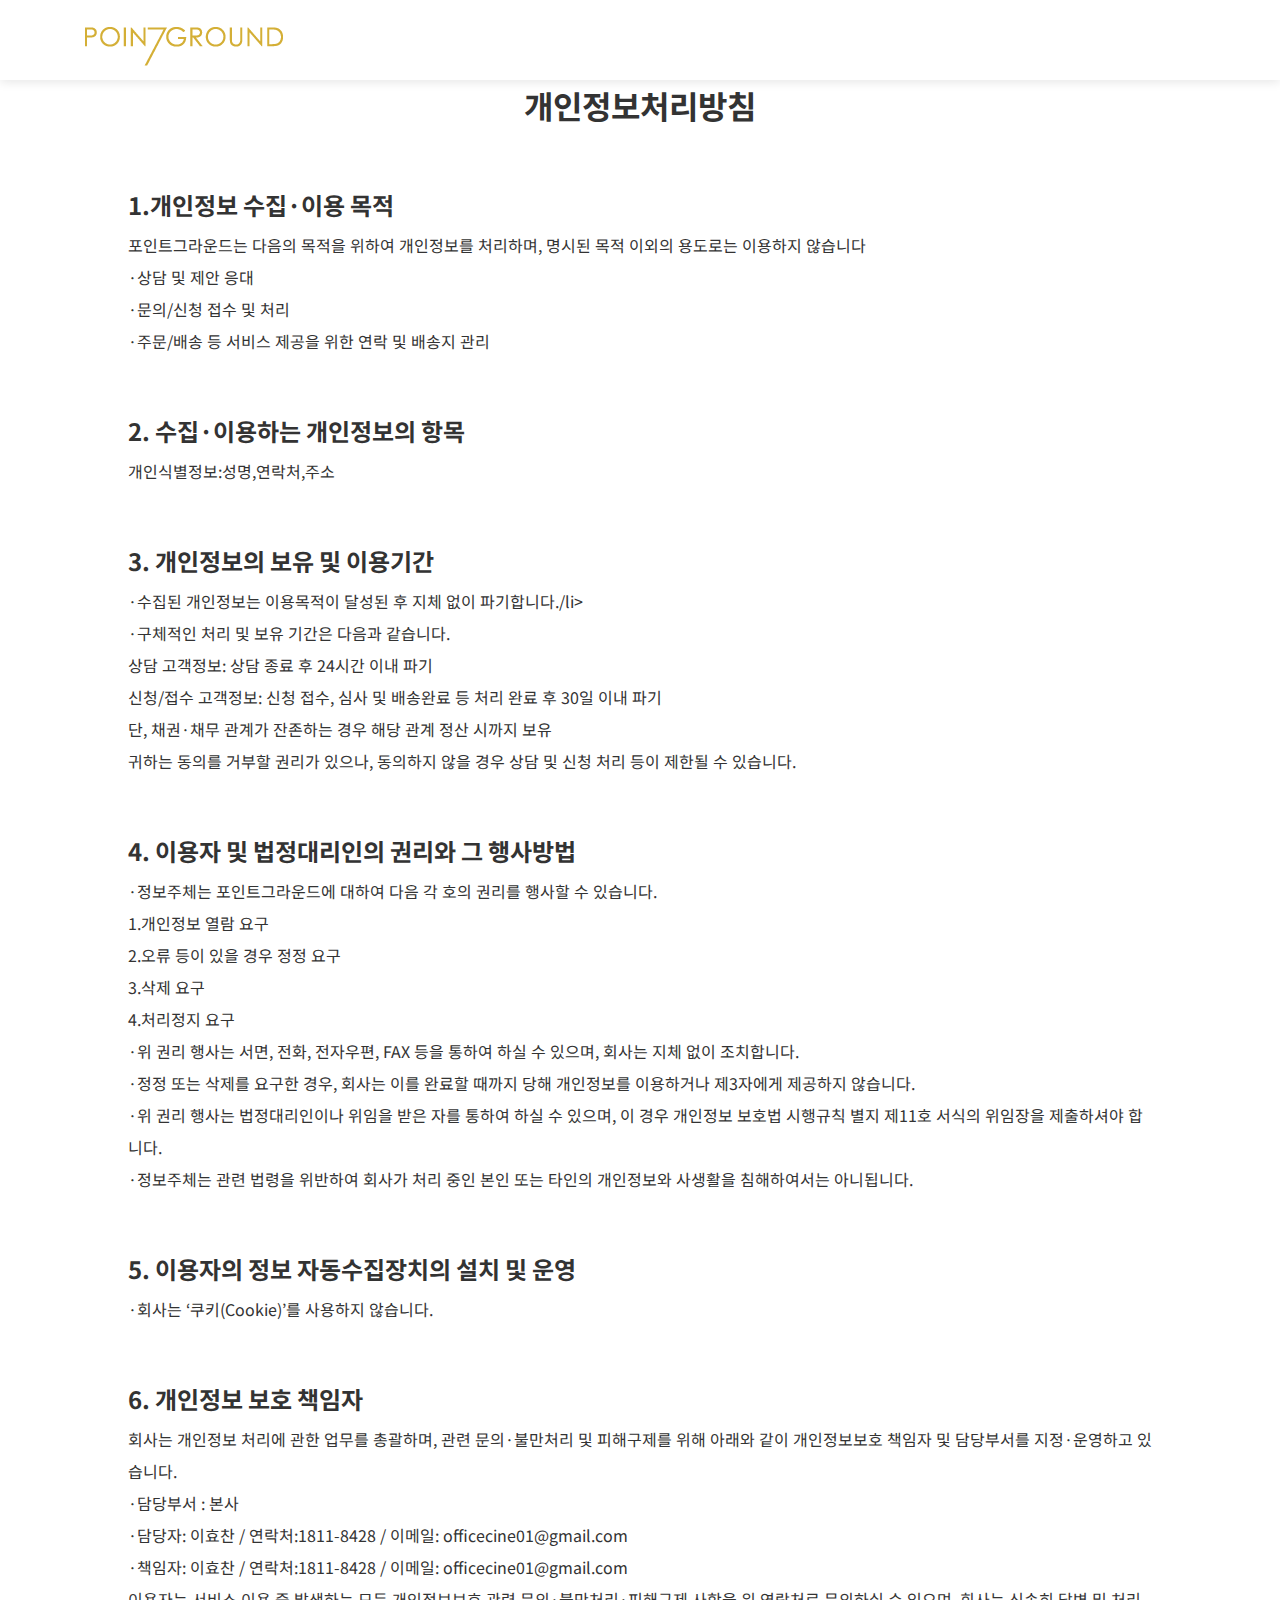
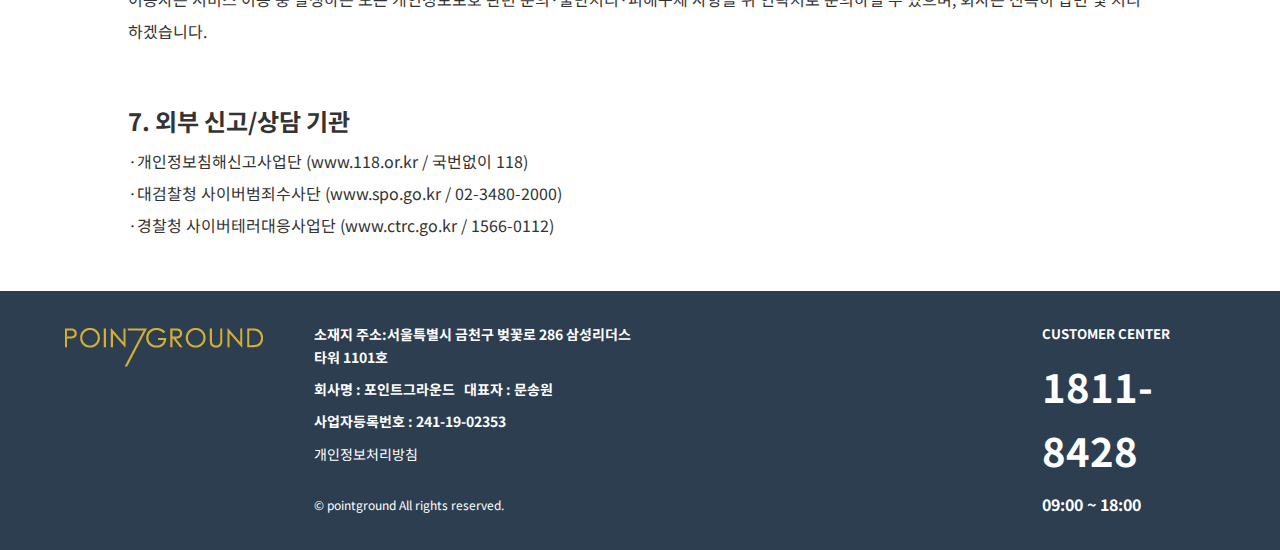
<file: information.html>
<!DOCTYPE html>
<html lang="en">
    <head>
        <meta charset="UTF-8" />
        <meta name="viewport" content="width=device-width, initial-scale=1.0" />
        <link rel="stylesheet" href="infostyle.css" />
        <link rel="icon" href="images/icon.png" />
        <title>POINTGROUND</title>
    </head>
    <body>
        <header class="header">
            <div class="container">
                <a href="index.html"
                    ><h1 class="logo"><img src="images/logo.png" alt="" /></h1
                ></a>
            </div>
        </header>
        <div class="content">
            <div class="content-title">
                <h1>개인정보처리방침</h1>
            </div>
            <div class="content-text1 content-text">
                <h2>1.개인정보 수집·이용 목적</h2>
                <p>
                    포인트그라운드는 다음의 목적을 위하여 개인정보를 처리하며,
                    명시된 목적 이외의 용도로는 이용하지 않습니다
                </p>
                <ul class="text-list">
                    <li>·상담 및 제안 응대</li>
                    <li>·문의/신청 접수 및 처리</li>
                    <li>
                        ·주문/배송 등 서비스 제공을 위한 연락 및 배송지 관리
                    </li>
                </ul>
            </div>
            <div class="content-text2 content-text">
                <h2>2. 수집·이용하는 개인정보의 항목</h2>
                <p>개인식별정보:성명,연락처,주소</p>
            </div>
            <div class="content-text3 content-text">
                <h2>3. 개인정보의 보유 및 이용기간</h2>
                <ul class="text-list">
                    <li>
                        ·수집된 개인정보는 이용목적이 달성된 후 지체 없이
                        파기합니다./li>
                    </li>
                    <li>·구체적인 처리 및 보유 기간은 다음과 같습니다.</li>
                    <li>상담 고객정보: 상담 종료 후 24시간 이내 파기</li>
                    <li>
                        신청/접수 고객정보: 신청 접수, 심사 및 배송완료 등 처리
                        완료 후 30일 이내 파기
                    </li>
                    <li>
                        단, 채권·채무 관계가 잔존하는 경우 해당 관계 정산 시까지
                        보유
                    </li>
                </ul>
                <p>
                    귀하는 동의를 거부할 권리가 있으나, 동의하지 않을 경우 상담
                    및 신청 처리 등이 제한될 수 있습니다.
                </p>
            </div>
            <div class="content-text4 content-text">
                <h2>4. 이용자 및 법정대리인의 권리와 그 행사방법</h2>
                <ul class="text-list">
                    <li>
                        ·정보주체는 포인트그라운드에 대하여 다음 각 호의 권리를
                        행사할 수 있습니다.
                    </li>
                    <li>1.개인정보 열람 요구</li>
                    <li>2.오류 등이 있을 경우 정정 요구</li>
                    <li>3.삭제 요구</li>
                    <li>4.처리정지 요구</li>
                    <li>
                        ·위 권리 행사는 서면, 전화, 전자우편, FAX 등을 통하여
                        하실 수 있으며, 회사는 지체 없이 조치합니다.
                    </li>
                    <li>
                        ·정정 또는 삭제를 요구한 경우, 회사는 이를 완료할 때까지
                        당해 개인정보를 이용하거나 제3자에게 제공하지 않습니다.
                    </li>
                    <li>
                        ·위 권리 행사는 법정대리인이나 위임을 받은 자를 통하여
                        하실 수 있으며, 이 경우 개인정보 보호법 시행규칙 별지
                        제11호 서식의 위임장을 제출하셔야 합니다.
                    </li>
                    <li>
                        ·정보주체는 관련 법령을 위반하여 회사가 처리 중인 본인
                        또는 타인의 개인정보와 사생활을 침해하여서는 아니됩니다.
                    </li>
                </ul>
            </div>
            <div class="content-text5 content-text">
                <h2>5. 이용자의 정보 자동수집장치의 설치 및 운영</h2>
                <p>·회사는 ‘쿠키(Cookie)’를 사용하지 않습니다.</p>
            </div>
            <div class="content-text6 content-text">
                <h2>6. 개인정보 보호 책임자</h2>
                <p>
                    회사는 개인정보 처리에 관한 업무를 총괄하며, 관련
                    문의·불만처리 및 피해구제를 위해 아래와 같이 개인정보보호
                    책임자 및 담당부서를 지정·운영하고 있습니다.
                </p>
                <ul class="text-list">
                    <li>·담당부서 : 본사</li>
                    <li>
                        ·담당자: 이효찬 / 연락처:1811-8428 / 이메일:
                        officecine01@gmail.com
                    </li>
                    <li>
                        ·책임자: 이효찬 / 연락처:1811-8428 / 이메일:
                        officecine01@gmail.com
                    </li>
                </ul>
                <p>
                    이용자는 서비스 이용 중 발생하는 모든 개인정보보호 관련
                    문의·불만처리·피해구제 사항을 위 연락처로 문의하실 수
                    있으며, 회사는 신속히 답변 및 처리하겠습니다.
                </p>
            </div>
            <div class="content-text7 content-text">
                <h2>7. 외부 신고/상담 기관</h2>

                <ul class="text-list">
                    <li>
                        ·개인정보침해신고사업단 (www.118.or.kr / 국번없이 118)
                    </li>
                    <li>
                        ·대검찰청 사이버범죄수사단 (www.spo.go.kr /
                        02-3480-2000)
                    </li>
                    <li>
                        ·경찰청 사이버테러대응사업단 (www.ctrc.go.kr /
                        1566-0112)
                    </li>
                </ul>
            </div>
        </div>

        <footer class="footer">
            <div class="footer-box">
                <div class="footer-logo">
                    <a href="index.html"
                        ><img src="images/logo.png" alt=""
                    /></a>
                </div>
                <div class="footer-text">
                    <h3>
                        소재지 주소:서울특별시 금천구 벚꽃로 286 삼성리더스타워
                        1101호
                    </h3>
                    <h4>회사명 : 포인트그라운드   대표자 : 문송원</h4>
                    <h5>사업자등록번호 : 241-19-02353</h5>
                    <a href="information.html">개인정보처리방침</a>
                    <p>&copy; pointground All rights reserved.</p>
                </div>
                <div class="footer-num">
                    <h5>CUSTOMER CENTER</h5>
                    <h2>1811-8428</h2>
                    <h4>09:00 ~ 18:00</h4>
                </div>
            </div>
        </footer>
        <script src="script.js"></script>
    </body>
</html>
</file>
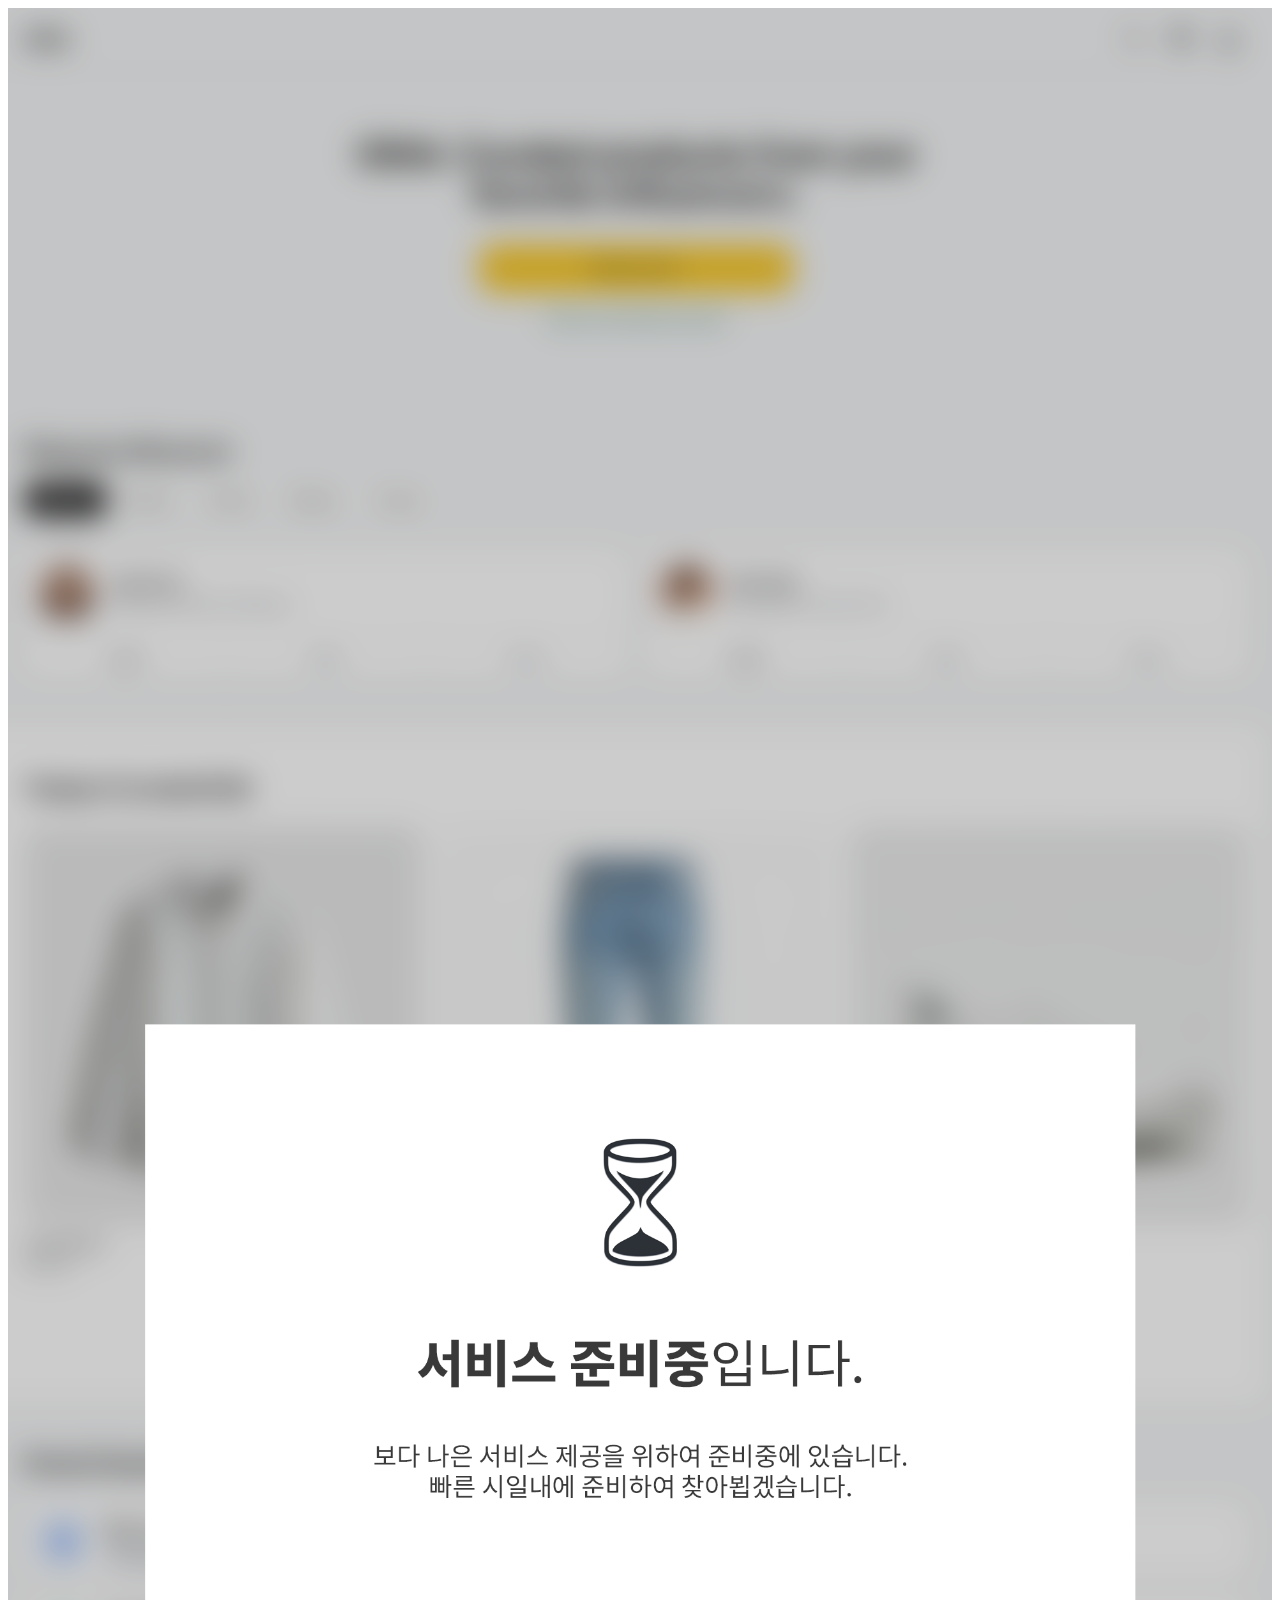
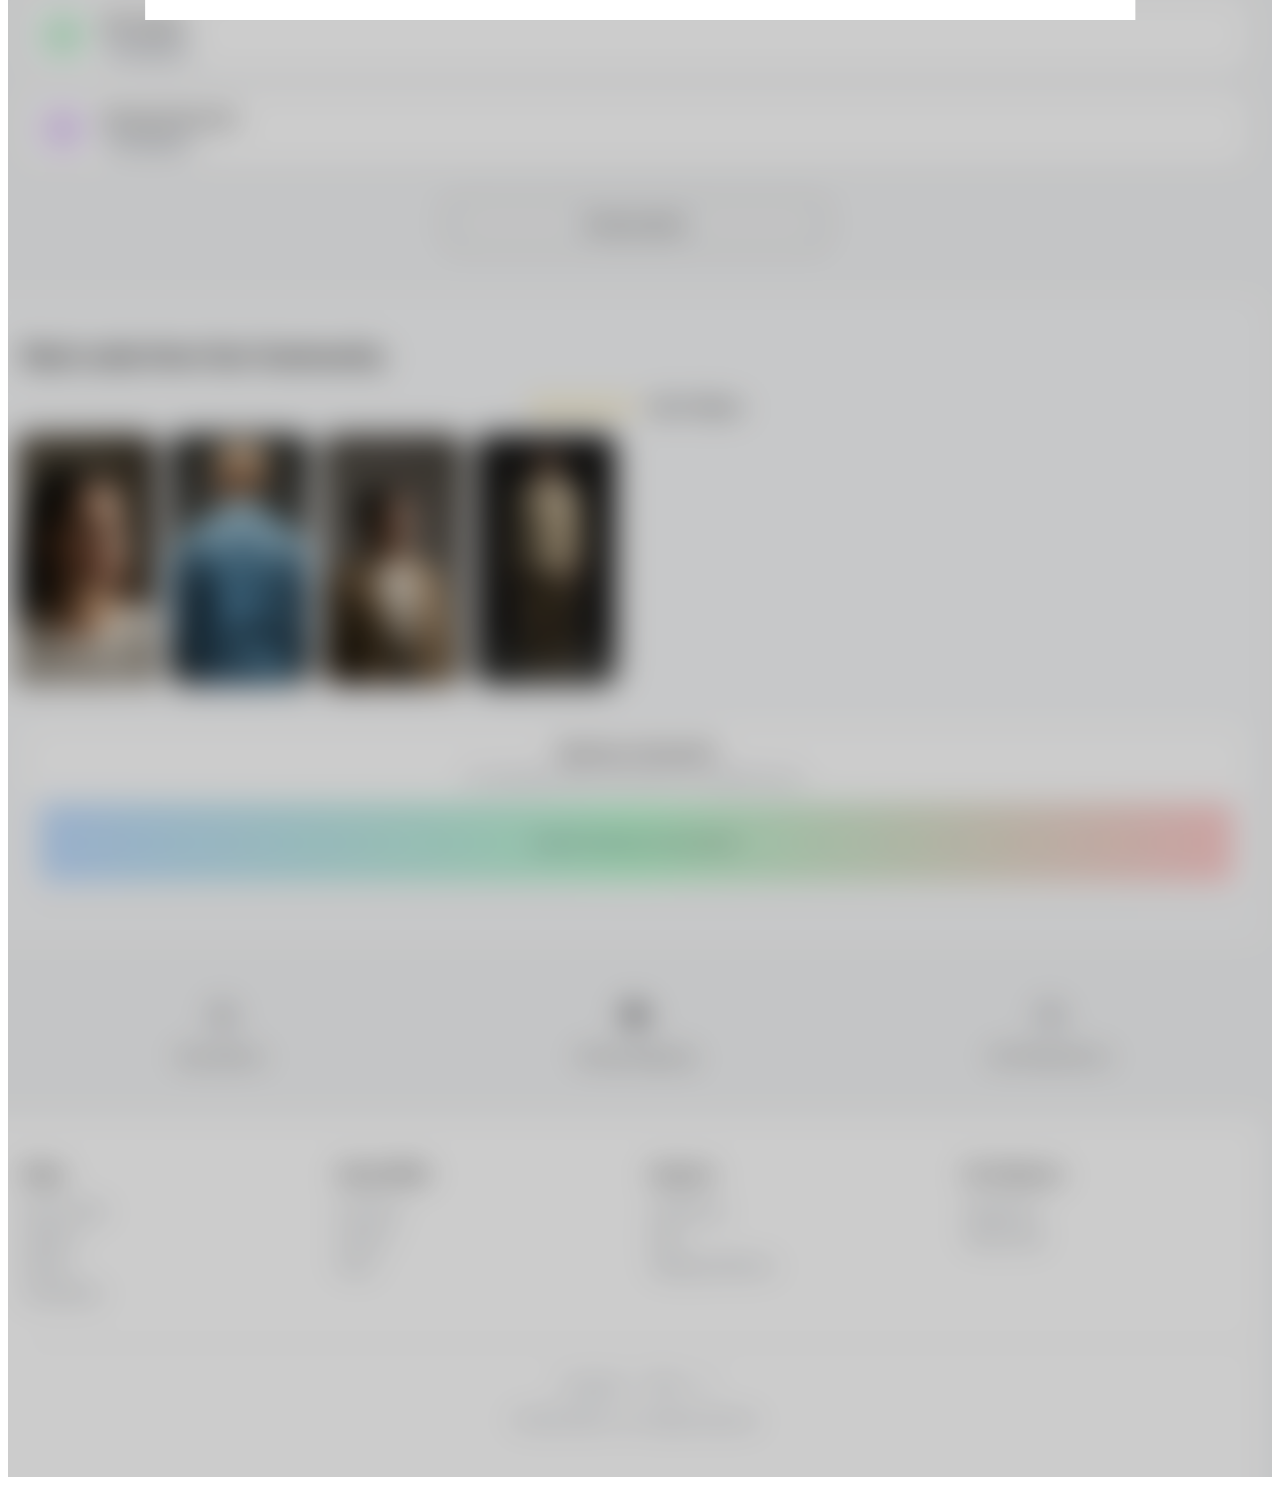
<file: loading.html>
<!DOCTYPE html>
<html lang="en">
    <head>
        <meta charset="UTF-8" />
        <meta name="viewport" content="width=device-width, initial-scale=1.0" />
        <title>Document</title>
    </head>
    <style>
        img {
            vertical-align: top;
        }
        .wrap {
            width: 100%;
        }
        img {
            width: 100%;
        }
    </style>
    <body>
        <div class="wrap">
            <img src="images/fullimage.png" alt="" />
        </div>
    </body>
</html>
</file>
<file: infostyle.css>
@import url("https://fonts.googleapis.com/css2?family=Noto+Sans+KR:wght@100..900&display=swap");
* {
    margin: 0;
    padding: 0;
    box-sizing: border-box;
}
a {
    text-decoration: none;
    color: inherit;
}
body {
    font-family: "Noto Sans KR", sans-serif;
    line-height: 1.6;
    color: #333;
}
li {
    list-style: none;
}
/* 헤더 */
.header {
    background: #fff;
    box-shadow: 0 2px 10px rgba(0, 0, 0, 0.1);
    width: 100%;
    top: 0;
}
.reserch-btn {
    padding: 10px;
    cursor: pointer;
    background-color: #0c1526;
    color: white;
    font-size: 16px;
    border-radius: 5px;
}

.header .container {
    width: 90%;
    margin: 0 auto;
    display: flex;
    justify-content: space-between;
    align-items: center;
    padding: 1rem 20px;
    height: 80px;
}
.header .container button {
    border: none;
}
.logo {
    font-size: 1.8rem;
    font-weight: bold;
    color: #2c3e50;
    cursor: pointer;
    padding-top: 25px;
}
.nav {
    display: flex;
    gap: 2rem;
}

.nav-link {
    text-decoration: none;
    color: #333;
    font-weight: 500;
    transition: color 0.3s;
}

.nav-link:hover {
    color: #3498db;
}

.content {
    width: 80%;
    margin: 0 auto;
}
.content-title {
    text-align: center;
    margin-bottom: 50px;
}
.content-text {
    margin-bottom: 50px;
    line-height: 2;
}
/* 푸터 */
.footer {
    background: #2c3e50;
    color: white;
    text-align: center;
    padding: 2rem 0;
}
.footer-box {
    display: flex;
    width: 90%;
    margin: 0 auto;
    justify-content: center;
}
.footer-logo {
    margin-top: 5px;
}
.footer-text {
    margin-right: 400px;
    margin-left: 50px;
    text-align: left;
}
.footer-text h3 {
    font-size: 14px;
    margin-bottom: 10px;
}
.footer-text h4 {
    font-size: 14px;
    margin-bottom: 10px;
}
.footer-text h5 {
    font-size: 14px;
    margin-bottom: 10px;
}
.footer-text a {
    font-size: 14px;
    display: block;
    margin-bottom: 30px;
}
.footer-text p {
    font-size: 12px;
}
.footer-num {
    text-align: left;
}
.footer-num h5 {
    margin-bottom: 10px;
}
.footer-num h2 {
    margin-bottom: 10px;
    font-size: 40px;
}

/* 반응형 */
@media (max-width: 768px) {
    .header .container {
        justify-content: center;
        flex-direction: column;
        height: 120px;
    }

    .main-section .container {
        grid-template-columns: 1fr;
        text-align: center;
    }

    .hero-title {
        font-size: 2rem;
    }

    .hero-stats {
        justify-content: center;
    }

    .reservation-content {
        grid-template-columns: 1fr;
    }

    .nav {
        gap: 1rem;
    }
    .modal {
        width: 400px;
    }
    .result-modal {
        width: 400px;
    }
    .reserch-modal {
        width: 400px;
    }
    .footer-box {
        width: 400px;
        text-align: center;
        flex-direction: column;
        align-items: center;
    }
    .footer-text {
        margin-right: 0;
        margin-left: 0;
        text-align: center;
    }
    .footer-text h5 {
        margin-bottom: 10px;
    }
    .footer-text p {
        margin-bottom: 30px;
    }
}
</file>
